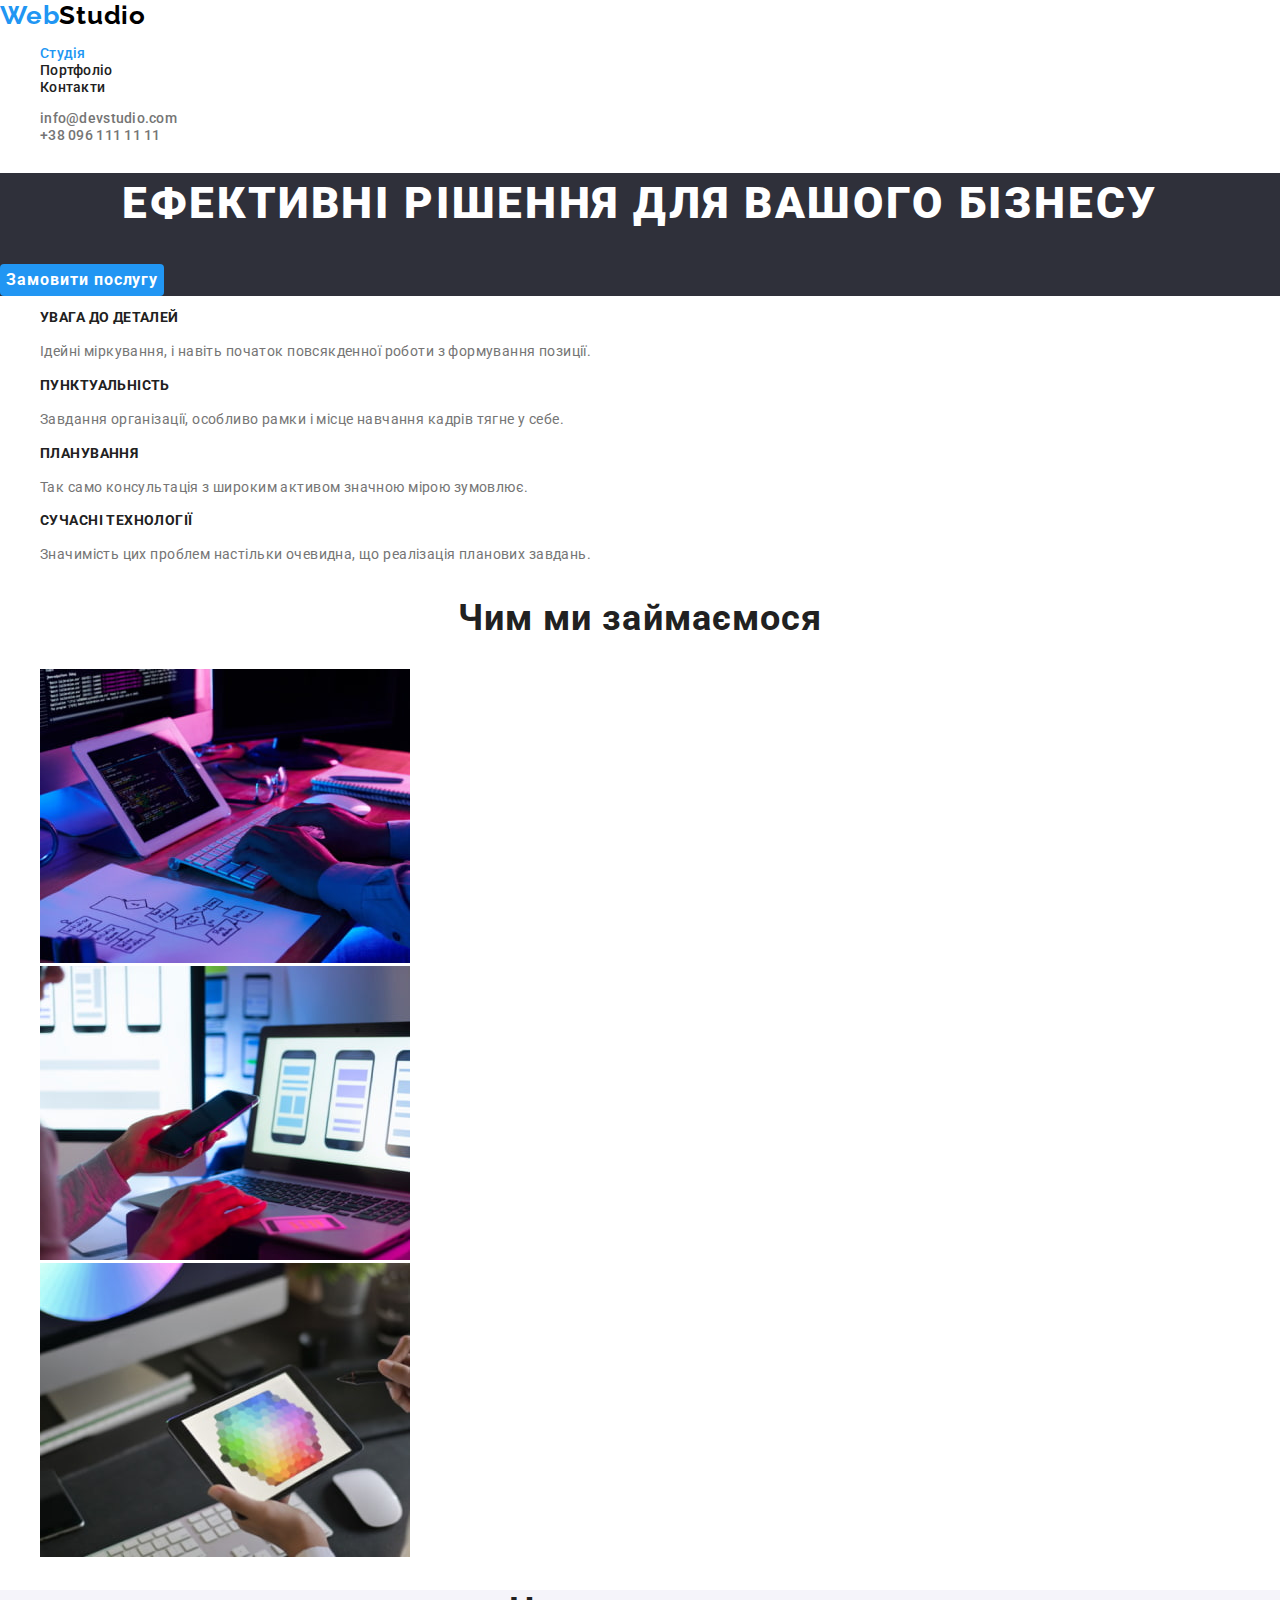
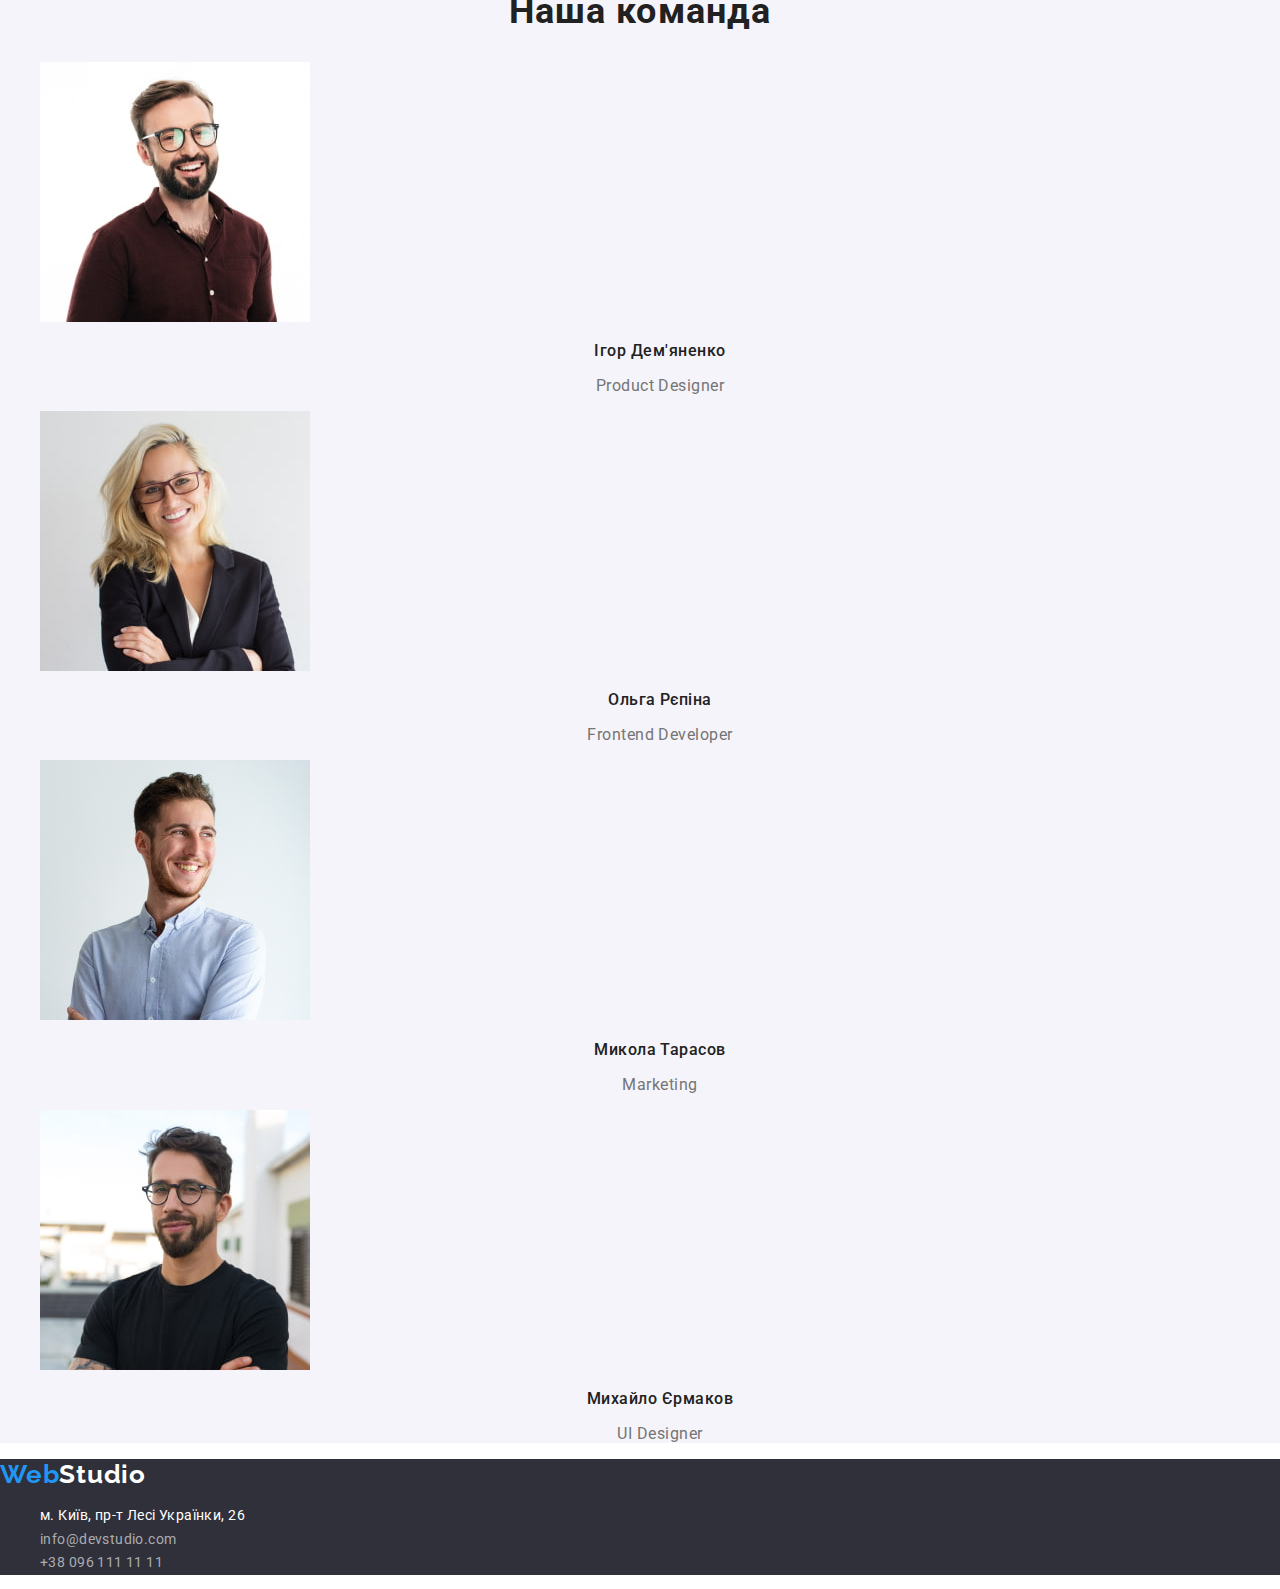
<file: index.html>
<!DOCTYPE html>
<html lang="en">

<head>
  <meta charset="UTF-8" />
  <meta http-equiv="X-UA-Compatible" content="IE=edge" />
  <meta name="viewport" content="width=device-width, initial-scale=1.0" />
  <title>goit-markup-hw-02</title>
  <link href="css/normalize.css" rel="stylesheet" />
  <link rel="preconnect" href="https://fonts.googleapis.com" />
  <link rel="preconnect" href="https://fonts.gstatic.com" crossorigin />
  <link href="https://fonts.googleapis.com/css2?family=Raleway:wght@700&family=Roboto:wght@400;500;700;900&display=swap"
    rel="stylesheet" />
  <link href="./css/styles.css" rel="stylesheet" />
</head>

<body>
  <header class="header">
    <a class="header-logo-link" href="#">Web<span class="header-logo-link-text">Studio</span>
    </a>
    <nav class="header-navigation">
      <ul class="header-navigation-list">
        <li class="header-navigation-item">
          <a class="header-navigation-item-link current" href="#">Студія</a>
        </li>
        <li class="header-navigation-item">
          <a class="header-navigation-item-link" href="./portfolio.html">Портфоліо</a>
        </li>
        <li class="header-navigation-item">
          <a class="header-navigation-item-link" href="#">Контакти</a>
        </li>
      </ul>
    </nav>
    <ul class="header-contacts-list">
      <li class="header-contacts-item">
        <a class="header-contacts-item-link" href="mailto:info@devstudio.com">info@devstudio.com</a>
      </li>
      <li class="header-contacts-item">
        <a class="header-contacts-item-link" href="tel:+380961111111">+38 096 111 11 11</a>
      </li>
    </ul>
  </header>

  <main>
    <section class="effective-solutions">
      <h1 class="effective-solutions-title">
        Ефективні рішення для вашого бізнесу
      </h1>
      <button type="button" class="effective-solutions-buttons">
        Замовити послугу
      </button>
    </section>

    <section class="features">
      <h2 class="visually-hidden">Наші особливості</h2>
      <ul class="features-list">
        <li class="features-item">
          <h3 class="features-item-title">Увага до деталей</h3>
          <p class="features-list-text">
            Ідейні міркування, і навіть початок повсякденної роботи з формування позиції.
          </p>
        </li>
        <li class="features-item">
          <h3 class="features-item-title">Пунктуальність</h3>
          <p class="features-list-text">
            Завдання організації, особливо рамки і місце навчання кадрів тягне у себе.
          </p>
        </li>
        <li class="features-item">
          <h3 class="features-item-title">Планування</h3>
          <p class="features-list-text">
            Так само консультація з широким активом значною мірою зумовлює.
          </p>
        </li>
        <li class="features-item">
          <h3 class="features-item-title">Сучасні технології</h3>
          <p class="features-list-text">
            Значимість цих проблем настільки очевидна, що реалізація планових завдань.
          </p>
        </li>
      </ul>
    </section>

    <section class="our-business">
      <h2 class="our-business-title">Чим ми займаємося</h2>
      <ul class="our-business-list">
        <li class="our-business-item">
          <img src="./images/studio/block-diagram.jpg" class="our-business-item-images" width="370" height="294"
            alt="block diagram" />
        </li>
        <li class="our-business-item">
          <img src="./images/studio/adaptive-design.jpg" class="our-business-item-images" width="370" height="294"
            alt="adaptive design" />
        </li>
        <li class="our-business-item">
          <img src="./images/studio/color-scheme.jpg" class="our-business-item-images" width="370" height="294"
            alt="color scheme" />
        </li>
      </ul>
    </section>

    <section class="our-team">
      <h2 class="our-team-title">Наша команда</h2>
      <ul class="our-team-list">
        <li class="our-team-item">
          <img src="./images/studio/ihor.jpg" class="our-team-item-images" width="270" height="260" alt="photo ihor" />
          <h3 class="our-team-item-name">Ігор Дем'яненко</h3>
          <p class="our-team-item-function">Product Designer</p>
        </li>
        <li class="our-team-item">
          <img src="./images/studio/olga.jpg" class="our-team-item-images" width="270" height="260" alt="photo olga" />
          <h3 class="our-team-item-name">Ольга Рєпіна</h3>
          <p class="our-team-item-function">Frontend Developer</p>
        </li>
        <li class="our-team-item">
          <img src="./images/studio/nikolay.jpg" class="our-team-item-images" width="270" height="260"
            alt="photo nikolay" />
          <h3 class="our-team-item-name">Микола Тарасов</h3>
          <p class="our-team-item-function">Marketing</p>
        </li>
        <li class="our-team-item">
          <img src="./images/studio/michael.jpg" class="our-team-item-images" width="270" height="260"
            alt="photo michael" />
          <h3 class="our-team-item-name">Михайло Єрмаков</h3>
          <p class="our-team-item-function">UI Designer</p>
        </li>
      </ul>
    </section>
  </main>

  <footer class="footer">
    <a class="footer-logo-link" href="#">Web<span class="footer-logo-link-text">Studio</span></a>
    <address class="footer-address">
      <ul class="footer-address-list">
        <li class="footer-address-item">
          <a class="footer-item-contacts-link" href="https://goo.gl/maps/wLXQXu6J5ZDQXyrRA" target="_blank"
            rel="noopener nofollow noreferrer">м. Київ, пр-т Лесі Українки, 26</a>
        </li>
        <li class="footer-address-item">
          <a class="footer-item-link" href="mailto:info@devstudio.com">info@devstudio.com</a>
        </li>
        <li class="footer-address-item">
          <a class="footer-item-link" href="tel:+380961111111">+38 096 111 11 11</a>
        </li>
      </ul>
    </address>
  </footer>
</body>

</html>
</file>
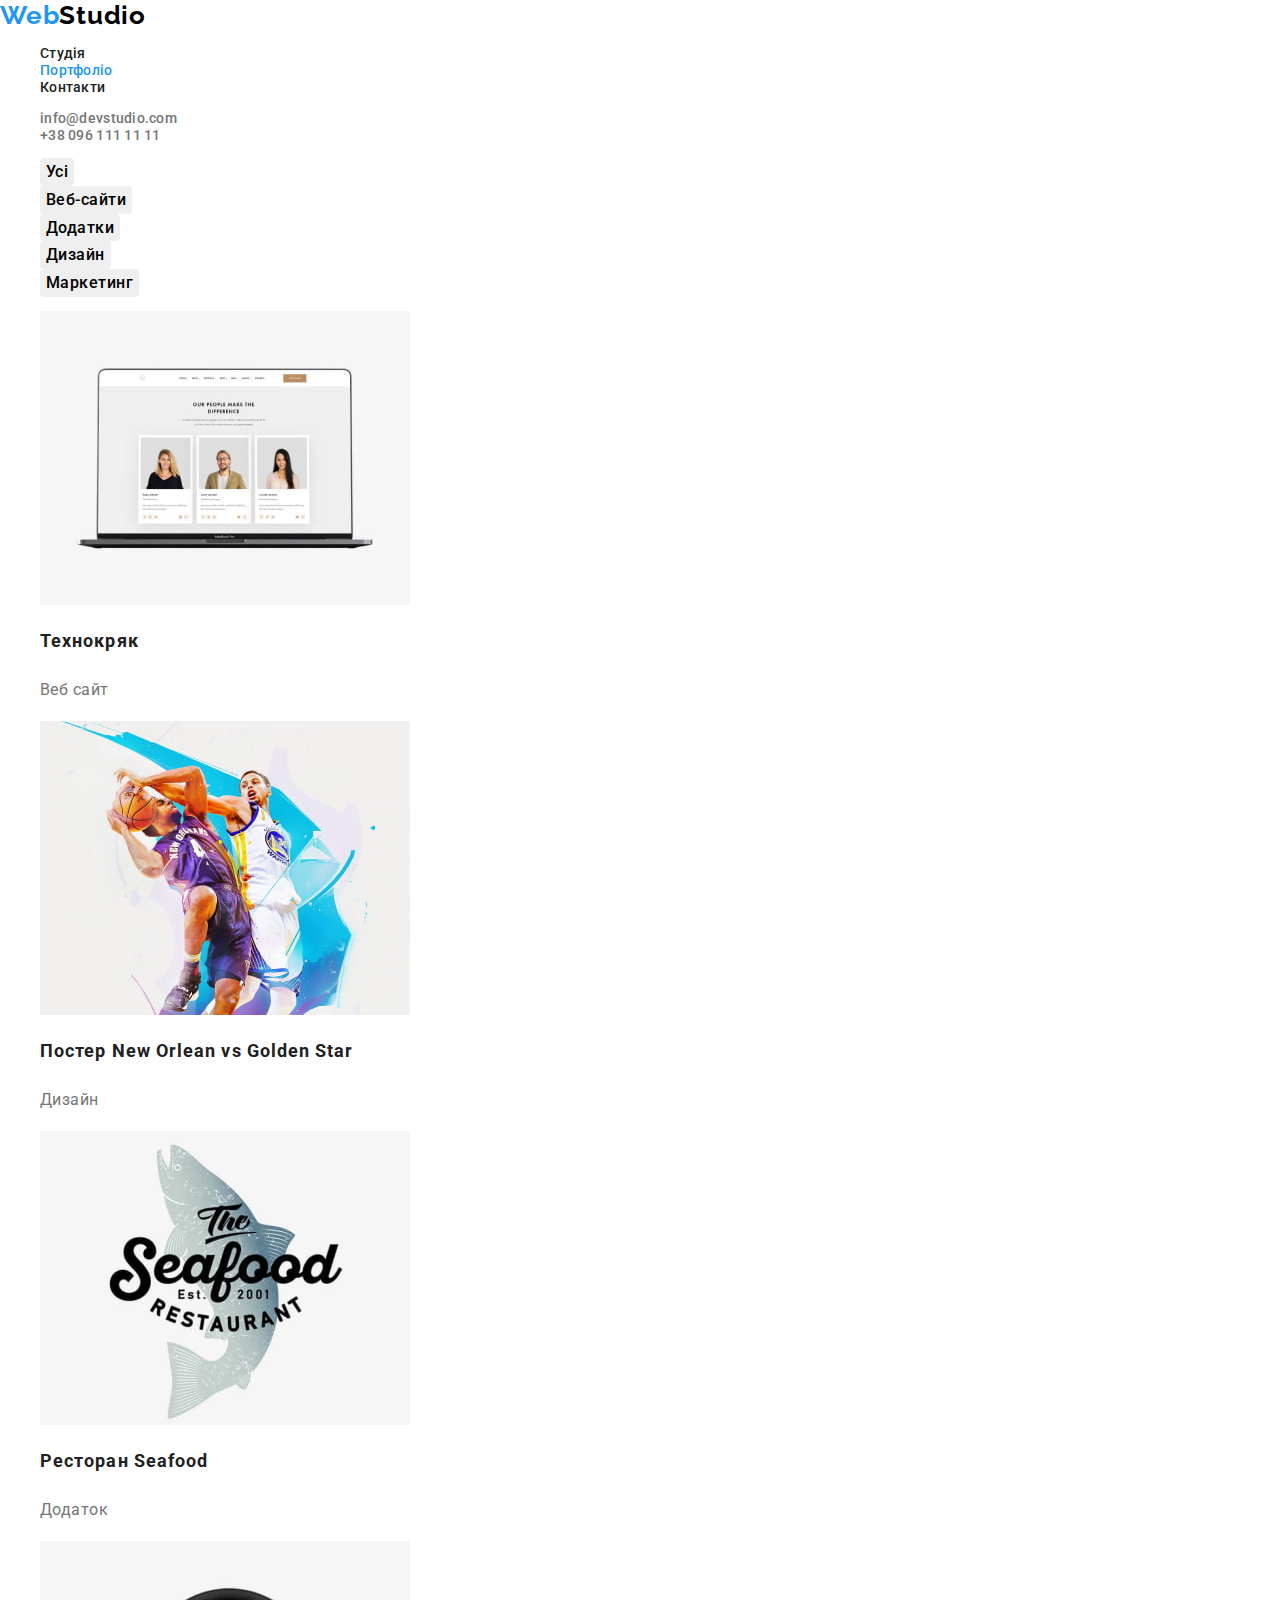
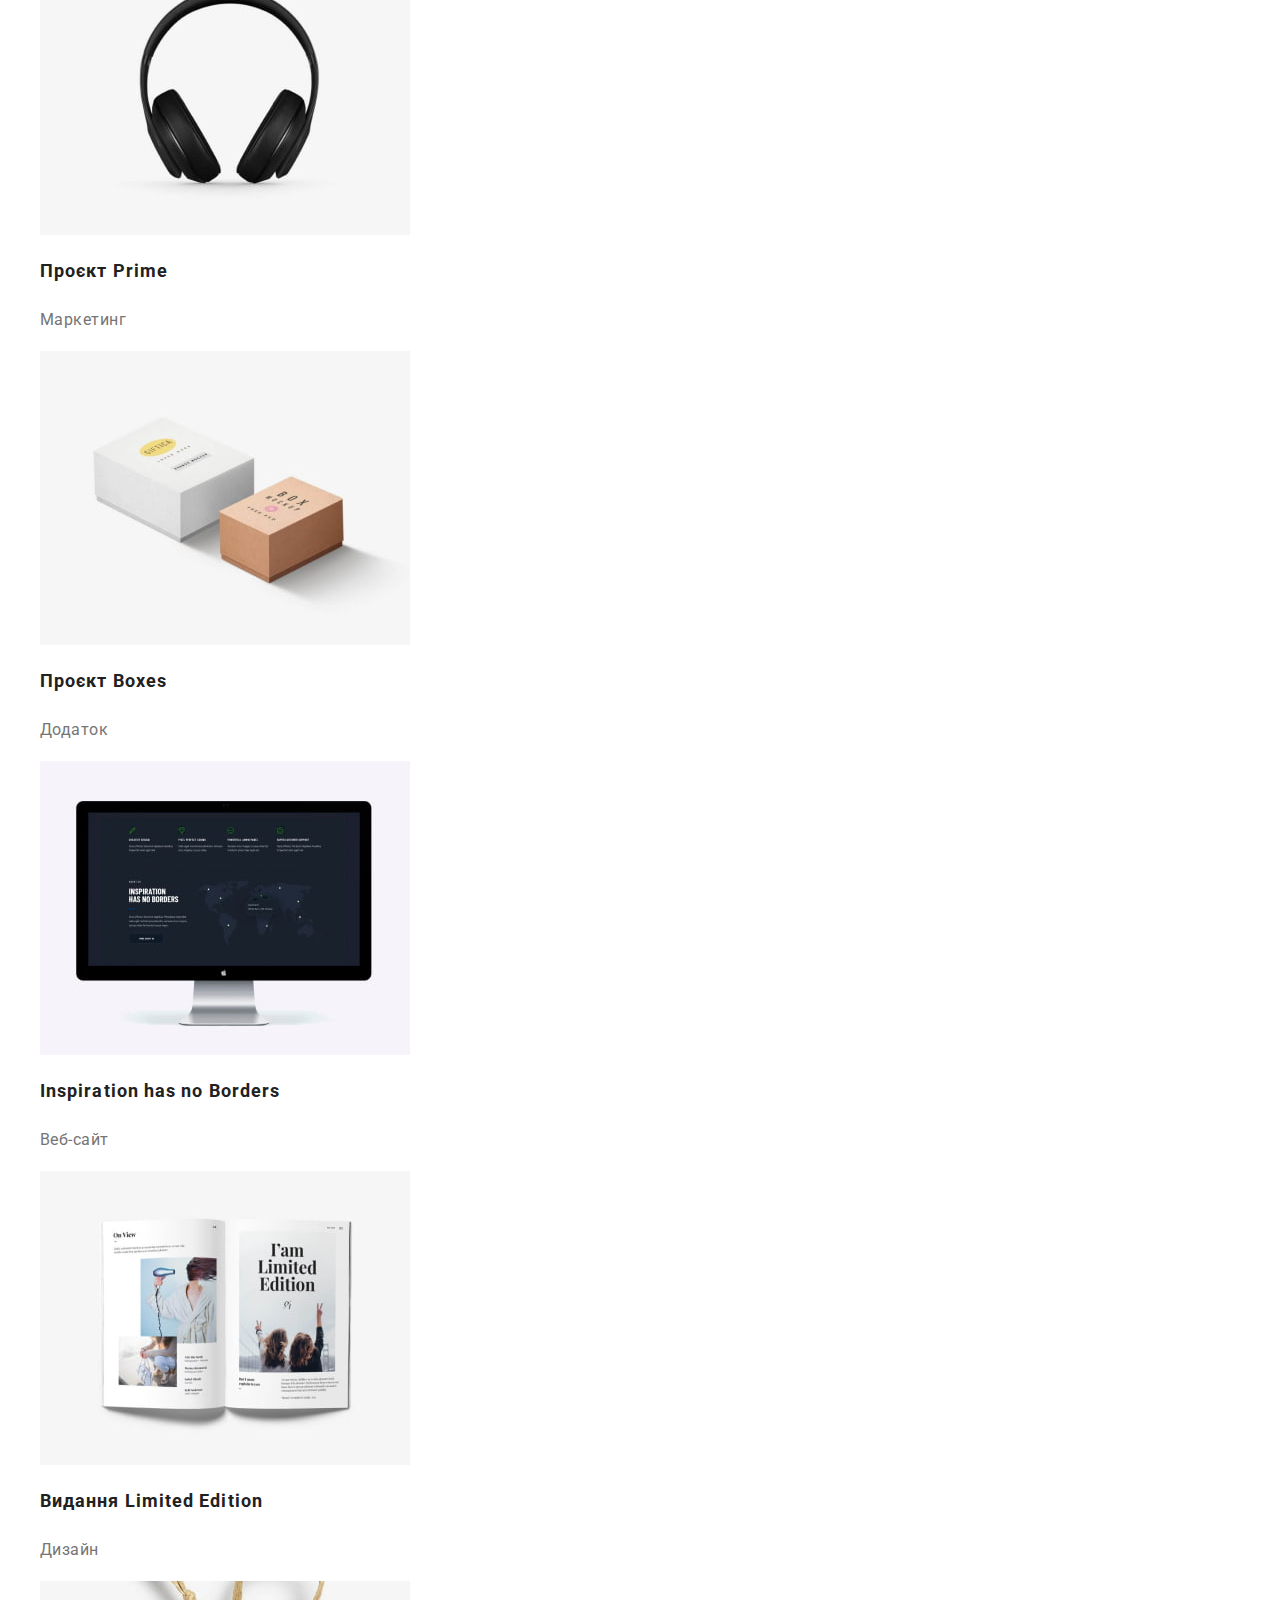
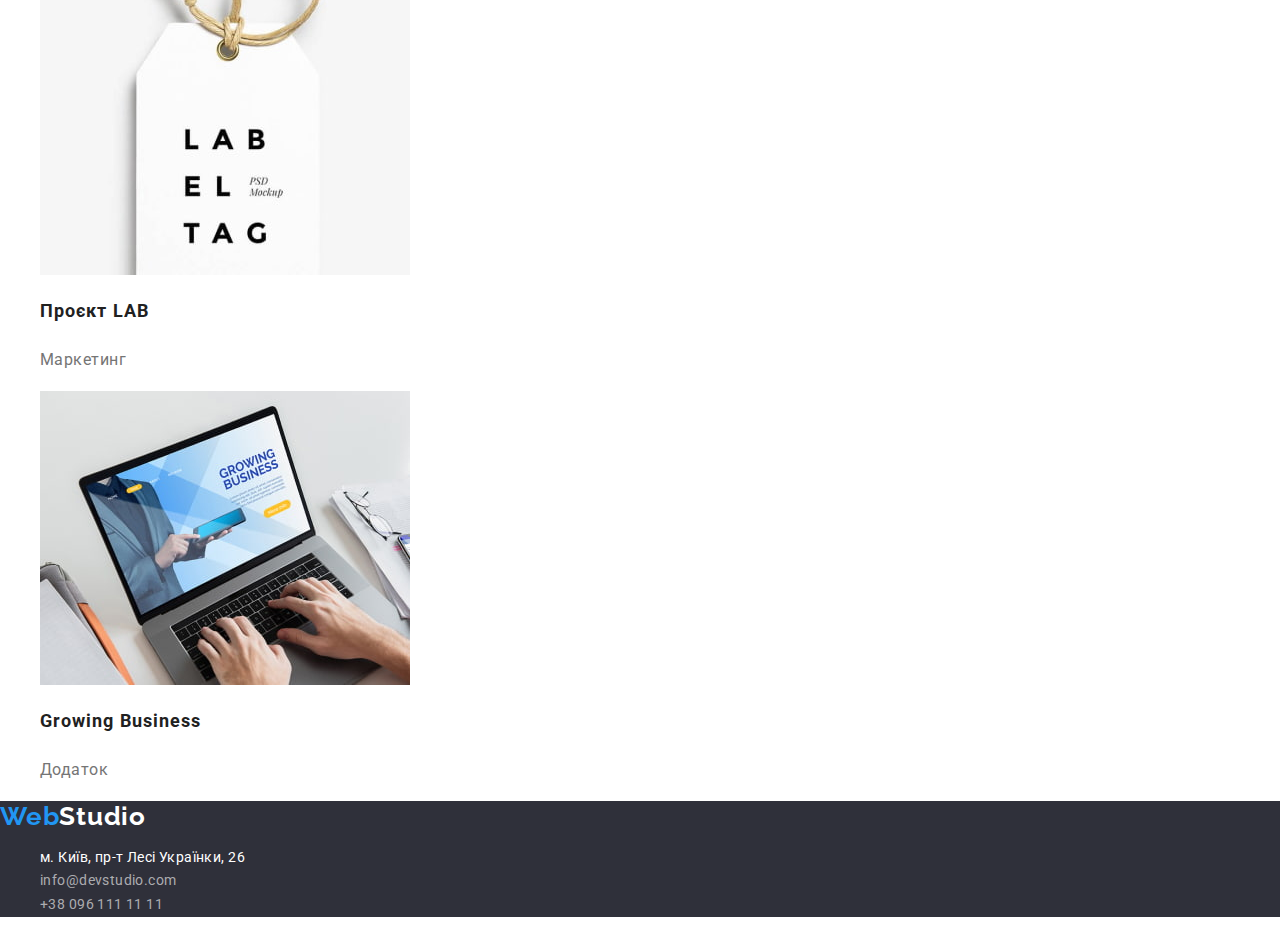
<file: portfolio.html>
<!DOCTYPE html>
<html lang="en">

<head>
  <meta charset="UTF-8" />
  <meta http-equiv="X-UA-Compatible" content="IE=edge" />
  <meta name="viewport" content="width=device-width, initial-scale=1.0" />
  <title>goit-markup-hw-02</title>
  <link href="css/normalize.css" rel="stylesheet" />
  <link rel="preconnect" href="https://fonts.googleapis.com" />
  <link rel="preconnect" href="https://fonts.gstatic.com" crossorigin />
  <link href="https://fonts.googleapis.com/css2?family=Raleway:wght@700&family=Roboto:wght@400;500;700;900&display=swap"
    rel="stylesheet" />
  <link href="./css/styles.css" rel="stylesheet" />

</head>

<body>
  <header class="header">
    <a href="#" class="header-logo-link">Web<span class="header-logo-link-text">Studio</span>
    </a>
    <nav class="header-navigation">
      <ul class="header-navigation-list">
        <li class="header-navigation-item">
          <a href="./index.html" class="header-navigation-item-link">Студія</a>
        </li>
        <li class="header-navigation-item">
          <a href="#" class="header-navigation-item-link current">Портфоліо</a>
        </li>
        <li class="header-navigation-item">
          <a href="#" class="header-navigation-item-link">Контакти</a>
        </li>
      </ul>
    </nav>
    <ul class="header-contacts-list">
      <li class="header-contacts-item">
        <a href="mailto:info@devstudio.com" class="header-contacts-item-link">info@devstudio.com</a>
      </li>
      <li class="header-contacts-item">
        <a href="tel:+380961111111" class="header-contacts-item-link">+38 096 111 11 11</a>
      </li>
    </ul>
  </header>

  <main class="portf-main container">
    <section class="portf-blocks">
      <h1 class="visually-hidden">Проекти</h1>
      <!-- <div class="portf-buttons"> -->
      <ul class="portf-buttons-list">
        <li class="portf-buttons-item"> <button type="button" class="portf-main-buttons">Усі</button></li>
        <li class="portf-buttons-item"><button type="button" class="portf-main-buttons">Веб-сайти</button></li>
        <li class="portf-buttons-item"><button type="button" class="portf-main-buttons">Додатки</button></li>
        <li class="portf-buttons-item"><button type="button" class="portf-main-buttons">Дизайн</button></li>
        <li class="portf-buttons-item"><button type="button" class="portf-main-buttons">Маркетинг</button></li>
      </ul>
      <!-- </div> -->
      <ul class="portf-blocks-list">
        <li class="portf-blocks-item">
          <a href="#" class="portf-blocks-list-link">
            <img src="./images/portfolio/portf-foto.jpg" class="portf-blocks-image" width="370" height="294"
              alt="photo technocryak" />
            <h2 class="portf-blocks-item-name">Технокряк</h2>
            <p class="portf-blocks-item-function">Веб сайт</p>
          </a>
        </li>
        <li class="portf-blocks-item">
          <a href="#" class="portf-blocks-list-link">
            <img src="./images/portfolio/portf-basket.jpg" class="portf-blocks-image" width="370" height="294"
              alt="photo new orlean vs golden star" />
            <h2 class="portf-blocks-item-name">Постер New Orlean vs Golden Star</h2>
            <p class="portf-blocks-item-function">Дизайн</p>
          </a>
        </li>
        <li class="portf-blocks-item">
          <a href="#" class="portf-blocks-list-link">
            <img src="./images/portfolio/portf-seafood.jpg" class="portf-blocks-image" width="370" height="294"
              alt="photo sea food" />
            <h2 class="portf-blocks-item-name">Ресторан Seafood</h2>
            <p class="portf-blocks-item-function">Додаток</p>
          </a>
        </li>
        <li class="portf-blocks-item">
          <a href="#" class="portf-blocks-list-link">
            <img src="./images/portfolio/portf-prime.jpg" class="portf-blocks-image" width="370" height="294"
              alt="photo prime" />
            <h2 class="portf-blocks-item-name">Проєкт Prime</h2>
            <p class="portf-blocks-item-function">Маркетинг</p>
          </a>
        </li>
        <li class="portf-blocks-item">
          <a href="#" class="portf-blocks-list-link">
            <img src="./images/portfolio/portf-boxes.jpg" class="portf-blocks-image" width="370" height="294"
              alt="photo boxes" />
            <h2 class="portf-blocks-item-name">Проєкт Boxes</h2>
            <p class="portf-blocks-item-function">Додаток</p>
          </a>
        </li>
        <li class="portf-blocks-item">
          <a href="#" class="portf-blocks-list-link">
            <img src="./images/portfolio/portf-inspiration.jpg" class="portf-blocks-image" width="370" height="294"
              alt="photo inspiration" />
            <h2 class="portf-blocks-item-name">Inspiration has no Borders</h2>
            <p class="portf-blocks-item-function">Веб-сайт</p>
          </a>
        </li>
        <li class="portf-blocks-item">
          <a href="#" class="portf-blocks-list-link">
            <img src="./images/portfolio/portf-limited.jpg" class="portf-blocks-image" width="370" height="294"
              alt="photo limited edition" />
            <h2 class="portf-blocks-item-name">Видання Limited Edition</h2>
            <p class="portf-blocks-item-function">Дизайн</p>
          </a>
        </li>
        <li class="portf-blocks-item">
          <a href="#" class="portf-blocks-list-link">
            <img src="./images/portfolio/portf-lab.jpg" class="portf-blocks-image" width="370" height="294"
              alt="photo project lab" />
            <h2 class="portf-blocks-item-name">Проєкт LAB</h2>
            <p class="portf-blocks-item-function">Маркетинг</p>
          </a>
        </li>
        <li class="portf-blocks-item">
          <a href="#" class="portf-blocks-list-link">
            <img src="./images/portfolio/portf-growing.jpg" class="portf-blocks-image" width="370" height="294"
              alt="photo growing business" />
            <h2 class="portf-blocks-item-name">Growing Business</h2>
            <p class="portf-blocks-item-function">Додаток</p>
          </a>
        </li>
      </ul>
    </section>
  </main>

  <footer class="footer">
    <a href="#" class="footer-logo-link">Web<span class="footer-logo-link-text">Studio</span></a>
    <address class="footer-address">
      <ul class="footer-address-list">
        <li class="footer-address-item">
          <a href="https://goo.gl/maps/wLXQXu6J5ZDQXyrRA" target="_blank" rel="noopener nofollow noreferrer"
            class="footer-item-contacts-link">м. Київ, пр-т Лесі Українки, 26</a>
        </li>
        <li class="footer-address-item">
          <a href="mailto:info@devstudio.com" class="footer-item-link">info@devstudio.com</a>
        </li>
        <li class="footer-address-item">
          <a href="tel:+380961111111" class="footer-item-link">+38 096 111 11 11</a>
        </li>
      </ul>
    </address>
  </footer>
</body>

</html>
</file>
<file: css/styles.css>
/* Variables */
:root {
  --basic-dark: #2f303a;
  --basic-blue: #2196f3;
  --basic-white: #fff;
  --basic-gray: rgba(255, 255, 255, 0.6);
  --text-grey-footer: #acacb0;
  --text-black-full: #000;
  --text-black-color: #212121;
  --text-lightgray-color: #757575;
  --background-our-team: #f5f4fa;
  --font-logo: "Raleway", sans-serif;
  --font-main: "Roboto", sans-serif;
  --secondary-accent-color: #188CE8;
}

body {
  font-family: var(--font-main);
  font-size: 14px;
  letter-spacing: 0.03em;
  font-style: normal;
  color: var(--text-black-color);
}

/*****HEADER start*****/
.header-logo-link,
.footer-logo-link {
  color: var(--basic-blue);
  text-decoration: none;
  font-family: var(--font-logo);
  font-weight: 700;
  font-size: 26px;
  line-height: 1.19;
  letter-spacing: 0.03em;
}

.header-logo-link-text,
.footer-logo-link-text {
  color: var(--text-black-full);
}

.header-navigation-item-link.current {
  color: var(--basic-blue);
}

.header-navigation-item-link:hover,
.header-contacts-item-link:hover,
.footer-item-contacts-link:hover,
.footer-item-link:hover,
.header-navigation-item-link:focus,
.header-contacts-item-link:focus,
.footer-item-contacts-link:focus,
.footer-item-link:focus {
  color: var(--basic-blue);
}

.header-navigation-item-link,
.header-contacts-item-link {
  text-decoration: none;
  font-weight: 500;
  Line-height: 1.14;
  letter-spacing: 0.02em;
}

/* **************************NAV start******************/
.header-navigation-item-link {
  color: var(--text-black-color);
}

.header-contacts-item-link {
  color: var(--text-lightgray-color);
}

.header-navigation-list,
.header-contacts-list,
.features-list,
.our-business-list,
.our-team-list,
.footer-address-list,
.portf-buttons-list,
.portf-blocks-list {
  list-style-type: none;
}

/*************** MAIN start *******************/
/*****section - effective-solutions start*****/
.effective-solutions {
  background-color: var(--basic-dark);
}

.effective-solutions-title {
  color: var(--basic-white);
  font-weight: 900;
  font-size: 44px;
  line-height: 1.4;
  letter-spacing: 0.06em;
  text-transform: uppercase;
  text-align: center;
}

.effective-solutions-buttons {
  background-color: var(--basic-blue);
  color: var(--basic-white);
  font-family: var(--font-main);
  font-weight: 700;
  font-size: 16px;
  line-height: 1.87;
  letter-spacing: 0.06em;
  border: none;
  border-radius: 4px;
  cursor: pointer;
}

/*****section - features start*****/

.visually-hidden {
  position: absolute;
  width: 1px;
  height: 1px;
  margin: -1px;
  border: 0;
  padding: 0;
  white-space: nowrap;
  clip-path: inset(100%);
  clip: rect(0 0 0 0);
  overflow: hidden;
}

.features-item-title {
  font-weight: 700;
  font-size: 14px;
  line-height: 1.14;
  text-transform: uppercase;
}

.features-list-text {
  color: var(--text-lightgray-color);
  line-height: 1.7;
}

/*****section - our-business start*****/
.our-business-title,
.our-team-title {
  font-weight: 700;
  font-size: 36px;
  line-height: 1.17;
  letter-spacing: 0.03em;
  text-align: center;
}

/*****section - our-team start*****/
.our-team {
  background-color: var(--background-our-team);
}

.our-team-item-name {
  font-weight: 500;
  font-size: 16px;
  line-height: 1.19;
  text-align: center;
  letter-spacing: 0.03em;
}

.our-team-item-function {
  color: var(--text-lightgray-color);
  font-size: 16px;
  line-height: 1.19;
  letter-spacing: 0.03em;
  text-align: center;
}

/*****FOOTER start*****/
.footer {
  background-color: var(--basic-dark);
}

.footer-item-link {
  color: var(--text-grey-footer);
}

.footer-item-contacts-link,
.footer-logo-link-text {
  color: var(--basic-white);
}

.footer-item-contacts-link,
.footer-item-link {
  line-height: 1.7;
  text-decoration: none;
  font-style: normal;
}

/*****PORTFOLIO start*****/
.portf-main-buttons {
  border-radius: 4px;
  font-family: var(--font-main);
  font-weight: 500;
  font-size: 16px;
  line-height: 1.62;
  letter-spacing: 0.03em;
  text-align: center;
  border: none;
}

.portf-main-buttons:hover {
  background-color: var(--basic-blue);
  cursor: pointer;
  filter: drop-shadow(0px 0px 1px rgba(0, 0, 0, 0.5));
  color: var(--basic-white);
}

.portf-main-buttons:focus {
  background-color: var(--basic-blue);
  color: var(--basic-white);
}

.portf-blocks-item-name {
  font-weight: 700;
  font-size: 18px;
  line-height: 2;
  letter-spacing: 0.06em;
  color: var(--text-black-color);
}

.portf-blocks-item-function {
  font-size: 16px;
  line-height: 1.87;
  letter-spacing: 0.03em;
  color: var(--text-lightgray-color);
}

.portf-blocks-list-link {
  text-decoration: none;
}
</file>
